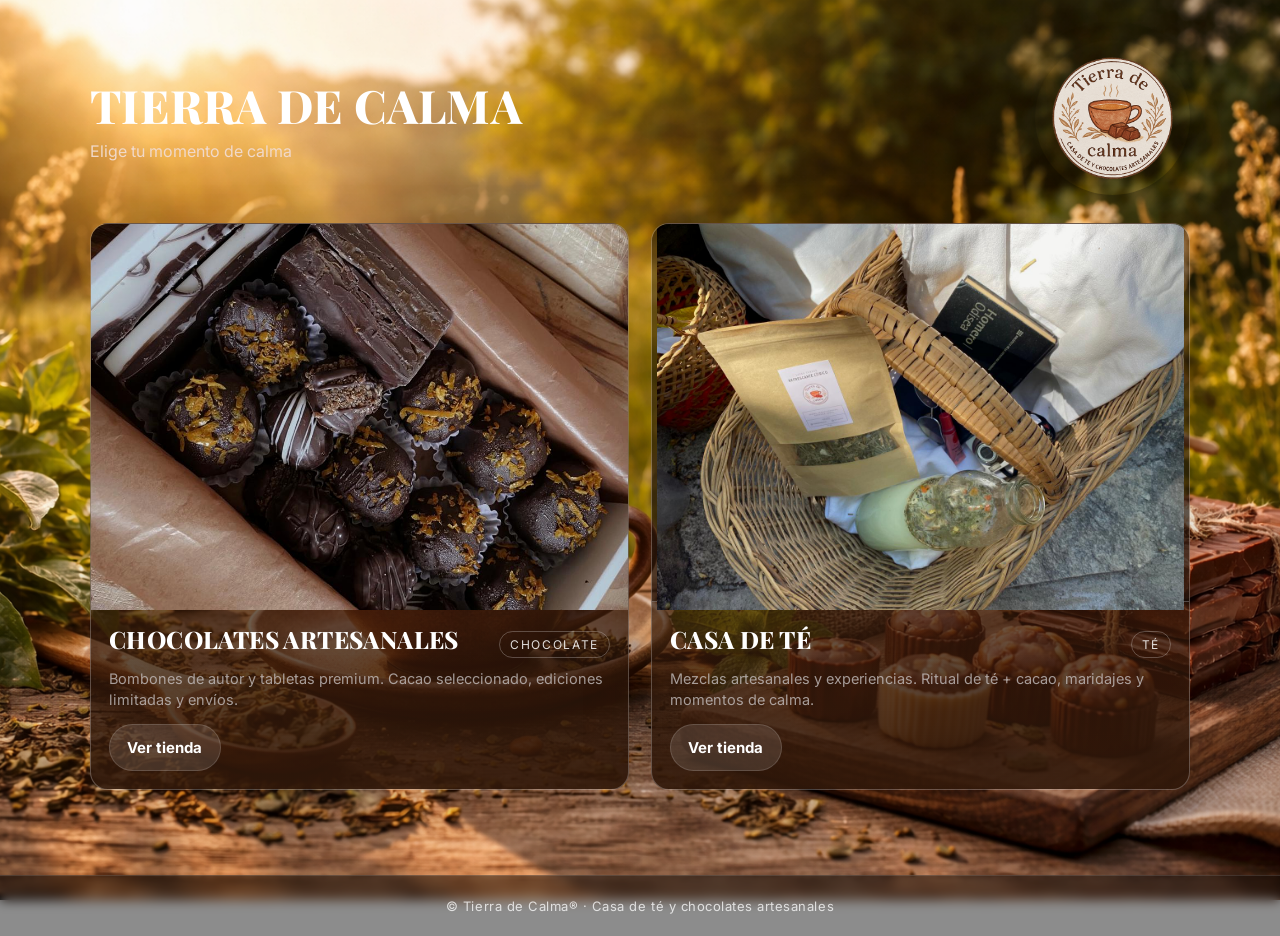
<file: Tierra de calma/index.html>
<!doctype html>
<html lang="es">
<head>
  <meta charset="utf-8" />
  <meta name="viewport" content="width=device-width,initial-scale=1" />
  <title>Tierra de Calma</title>

  <link rel="preconnect" href="https://fonts.googleapis.com">
  <link href="https://fonts.googleapis.com/css2?family=Playfair+Display:wght@700;800&family=Inter:wght@400;600;700&display=swap" rel="stylesheet">
  <link rel="stylesheet" href="style.css" />
</head>
<body>

<header class="header">
  <div class="wrap header-row">
    
    <div class="header-text">
      <h1 class="h1">TIERRA DE CALMA</h1>
      <p class="sub">Elige tu momento de calma</p>
    </div>

    <img
      class="header-logo"
      src="img/Tierra-de-calma.png"
      alt="Tierra de Calma"
    />

  </div>
</header>


<main class="wrap">
  <section class="options" aria-label="Opciones principales">
    <!-- CHOCOLATE -->
    <a class="opt" href="pag/chocolate/" aria-label="Ir a Chocolates Artesanales">
      <div class="frame">
        <img src="img/Choc.jpeg" alt="Caja de bombones y chocolates" loading="eager" />
      </div>
      <div class="info">
        <div class="info__top">
          <h2>CHOCOLATES ARTESANALES</h2>
          <span class="pill">Chocolate</span>
        </div>
        <p>Bombones de autor y tabletas premium. Cacao seleccionado, ediciones limitadas y envíos.</p>
        <span class="btn">Ver tienda</span>
      </div>
    </a>

    <!-- TÉ -->
    <a class="opt" href="pag/te/" aria-label="Ir a Casa de Té">
      <div class="frame">
        <img src="img/Casa de te.jpeg" alt="Paquete de té con un libro al lado" loading="lazy" />
      </div>
      <div class="info">
        <div class="info__top">
          <h2>CASA DE TÉ</h2>
          <span class="pill">Té</span>
        </div>
        <p>Mezclas artesanales y experiencias. Ritual de té + cacao, maridajes y momentos de calma.</p>
        <span class="btn">Ver tienda</span>
      </div>
    </a>
  </section>
</main>
<footer class="footer">
  <div class="wrap footer-content">
    <p>© <span id="year"></span> Tierra de Calma® · Casa de té y chocolates artesanales</p>
  </div>
</footer>

</body>
</html>
</file>
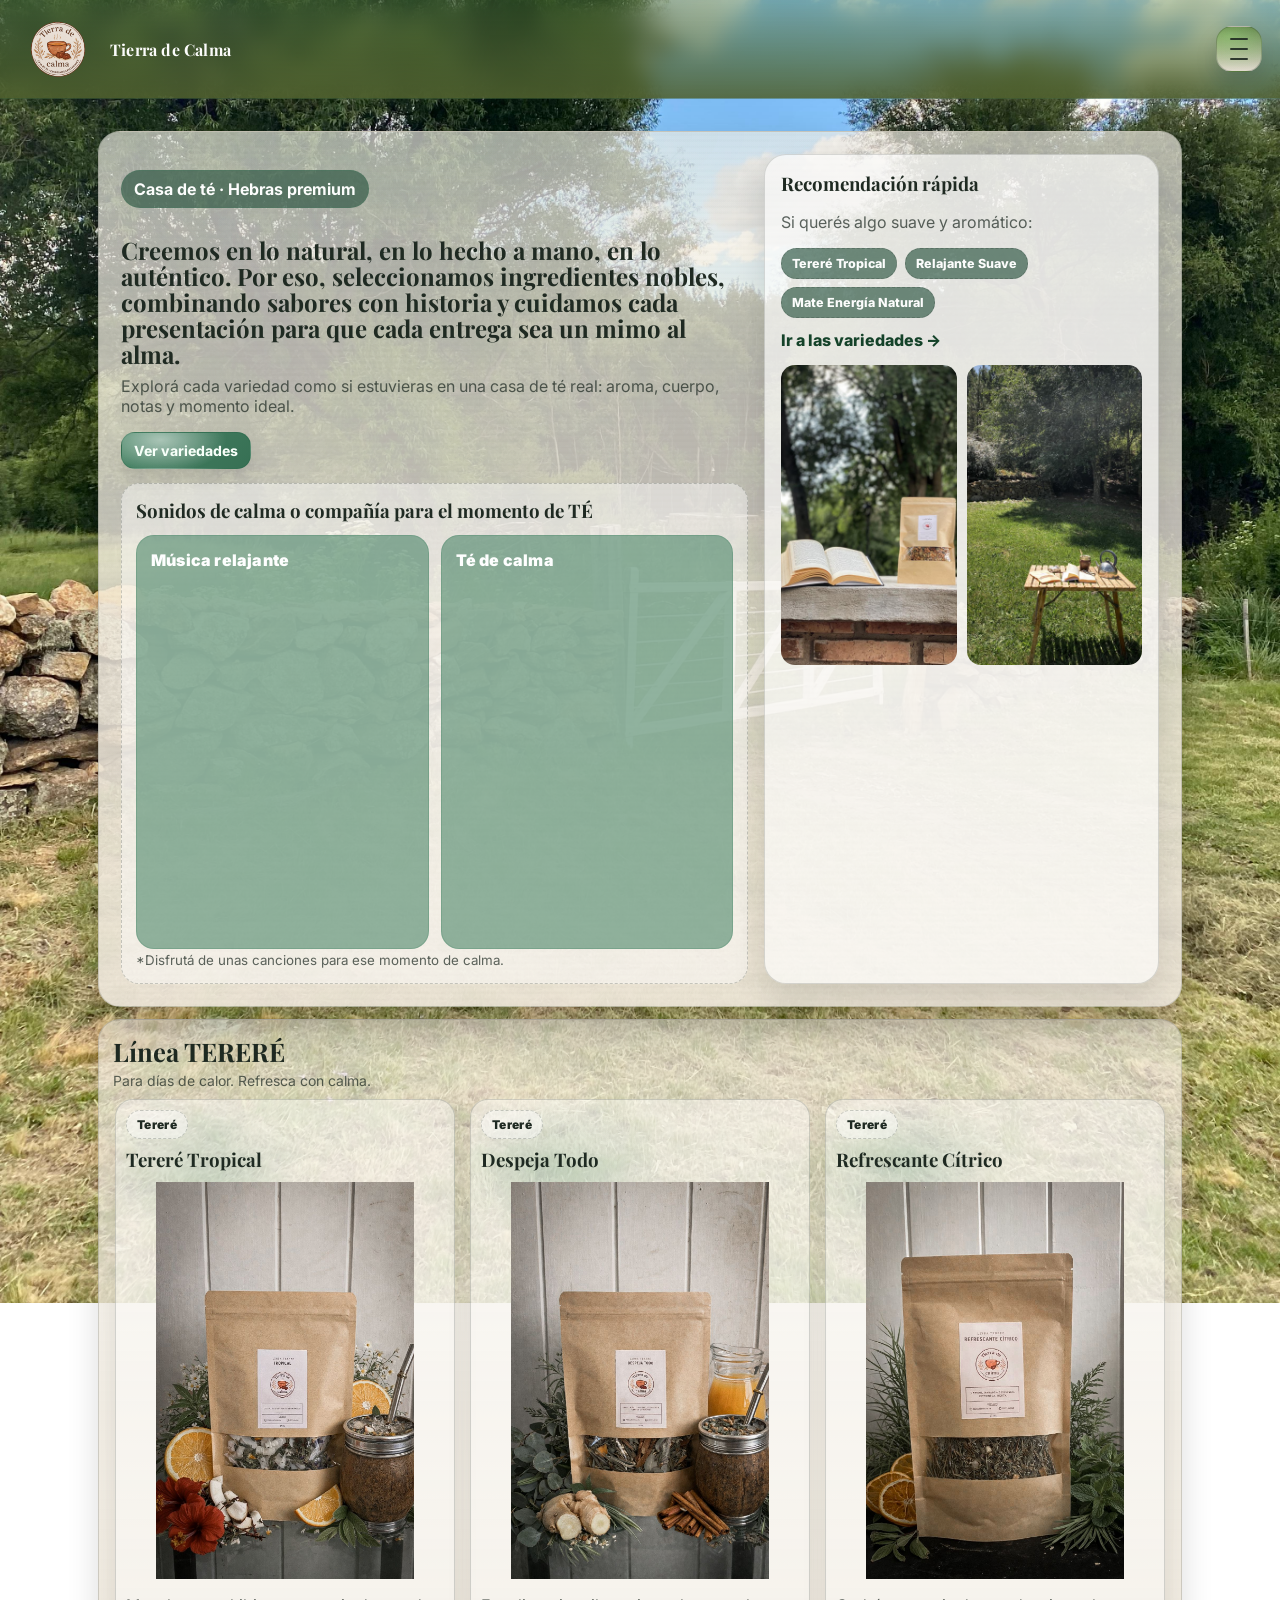
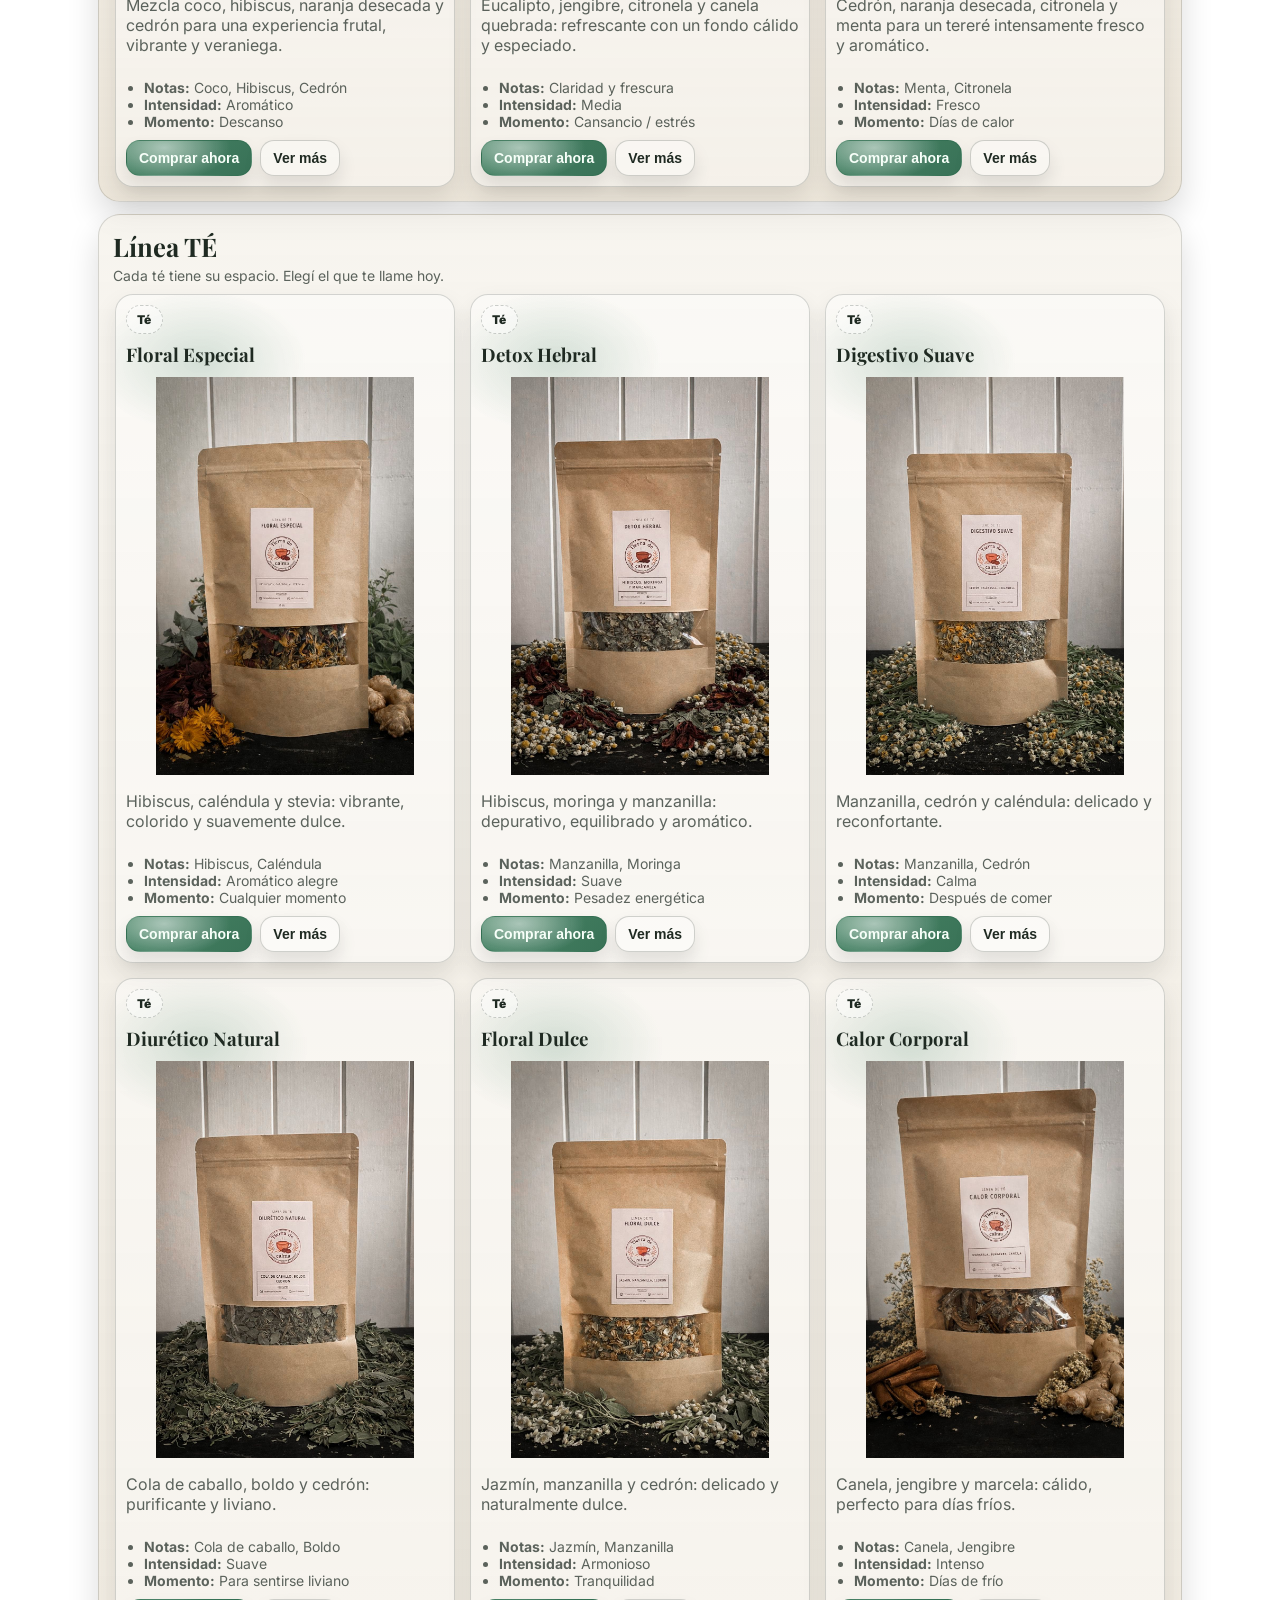
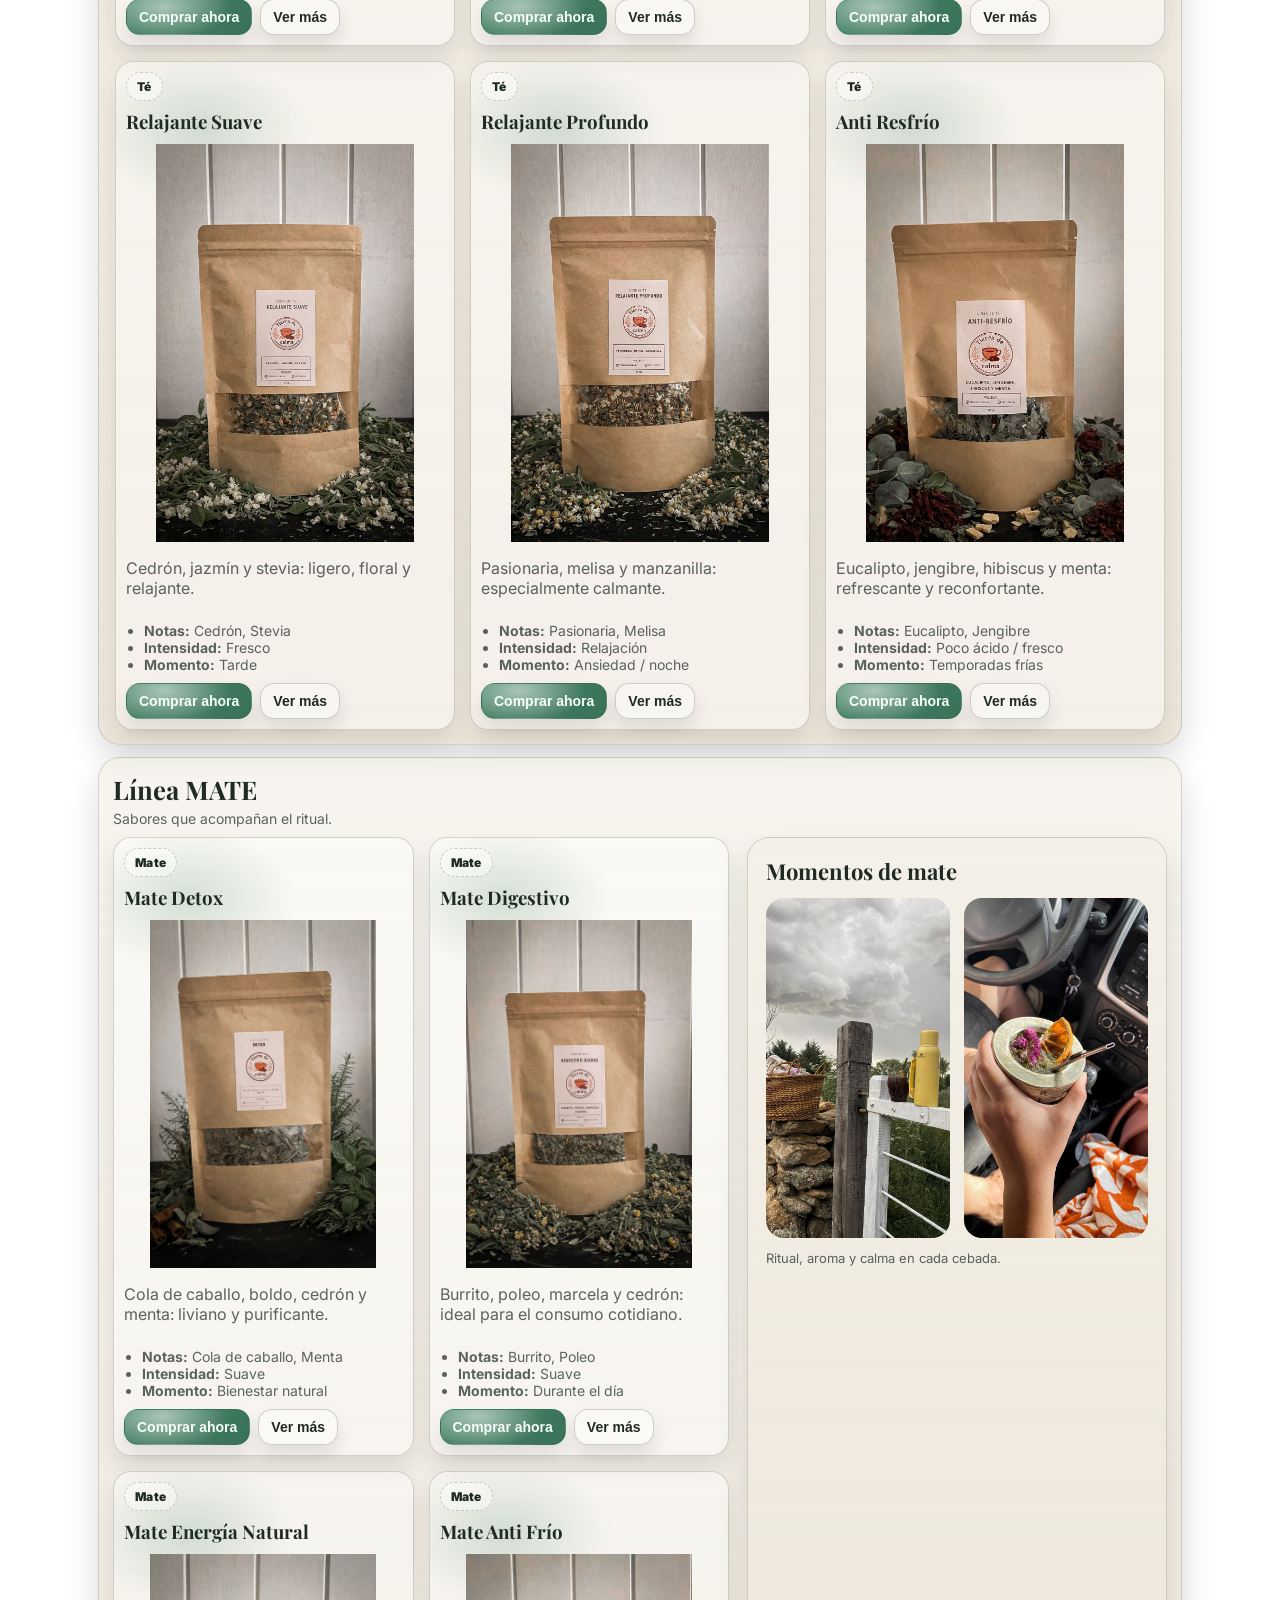
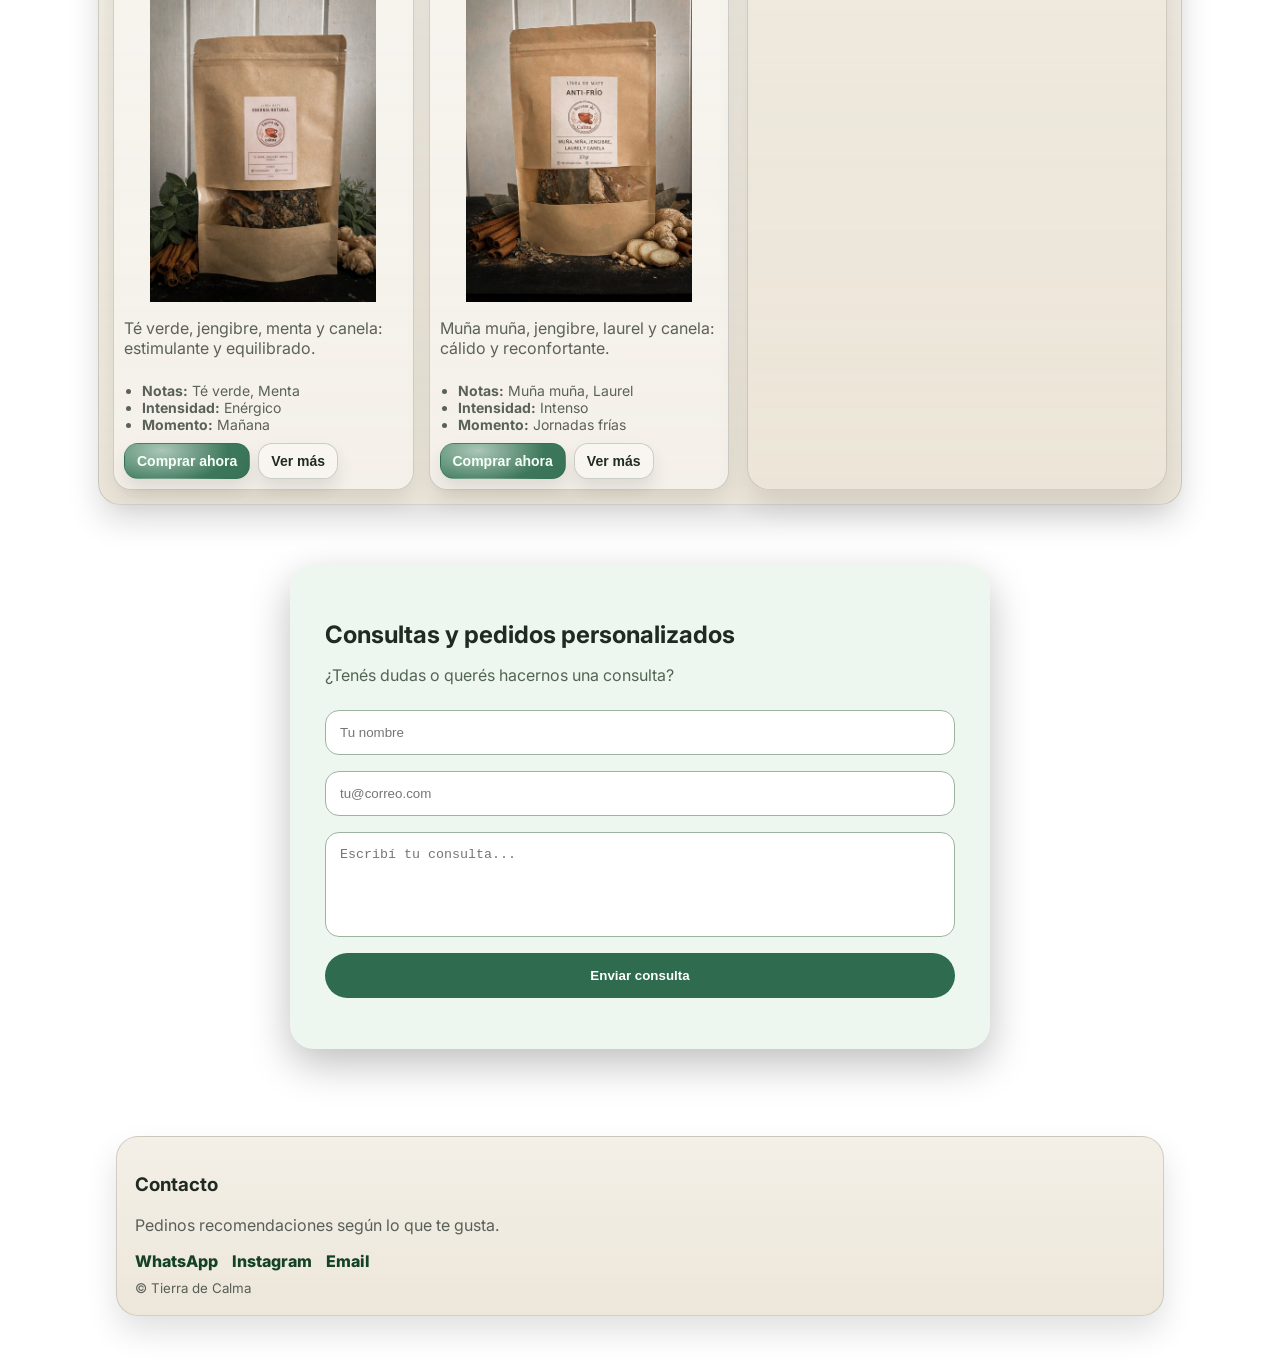
<file: Tierra de calma/pag/te/index.html>
<!doctype html>
<html lang="es">
<head>
  <meta charset="UTF-8" />
  <meta name="viewport" content="width=device-width, initial-scale=1.0"/>
  <title>Casa de Té en Hebras</title>
  <link rel="stylesheet" href="styles.css"/>
  <script src="https://accounts.google.com/gsi/client" async defer></script>
  <script src="https://sdk.mercadopago.com/js/v2"></script>

</head>

<body>
  <!-- Header -->
  <header class="header">
    <a class="brand" href="#inicio" aria-label="Ir al inicio">
      <img class="brand__logo" src="img/Tierra-de-calma.png" alt="Logo Tierra de Calma" />
      <span class="brand__name">Tierra de Calma</span>
    </a>

    
<div class="userWrap" id="userWrap" hidden>
  <button class="userSession" id="userSessionBtn" type="button" aria-expanded="false">
  <img class="userAvatar" id="userAvatar" alt="Foto de perfil" hidden>
  <span class="userName" id="userName"></span>
</button>


  <div class="userMenu" id="userMenu" hidden>
    <a href="#pedidos" class="userMenuItem">Pedidos</a>
    <a href="#contacto" class="userMenuItem">Contacto</a>
    <button class="userMenuItem danger" id="logoutBtn" type="button">Cerrar sesión</button>
  </div>
</div>

    <button class="menuBtn" id="menuBtn" aria-label="Abrir menú" aria-expanded="false">
      <span></span><span></span><span></span>
    </button>

    <nav class="menu" id="menu" aria-label="Menú principal">
      <a href="#inicio">Inicio</a>
      <a href="#contacto">Contacto</a>
      <button class="menu__cta menu__login" id="openLoginFromMenu" type="button">Iniciar sesión</button>
    </nav>
  </header>

  <!-- Hero / Inicio -->
  <main id="inicio">
    <section class="hero">
      <div class="hero__content">
        <p class="badge">Casa de té · Hebras premium</p>
        <h1>
          Creemos en lo natural, en lo hecho a mano, en lo auténtico. Por eso, seleccionamos ingredientes nobles,
          combinando sabores con historia y cuidamos cada presentación para que cada entrega sea un mimo al alma.
        </h1>
        <p class="subtitle">
          Explorá cada variedad como si estuvieras en una casa de té real: aroma, cuerpo, notas y momento ideal.
        </p>

        <div class="hero__actions">
          <a class="btn btn--primary" href="#tes">Ver variedades</a>
        </div>

        <!-- Música Spotify -->
        <div class="music" id="music">
          <div class="music__head">
            <h3>Sonidos de calma o compañía para el momento de TÉ</h3>
          </div>

          <div class="spotifyGrid">
            <div class="spotifyCard">
              <div class="spotifyTitle">Música relajante</div>
              <iframe
                class="spotifyFrame"
                style="border-radius:14px"
                src="https://open.spotify.com/embed/playlist/0l4oGMSRJ2lhAQcSouIfMi"
                width="100%"
                height="352"
                frameborder="0"
                allow="autoplay; clipboard-write; encrypted-media; fullscreen; picture-in-picture"
                loading="lazy">
              </iframe>
            </div>

            <div class="spotifyCard">
              <div class="spotifyTitle">Té de calma</div>
              <iframe
                class="spotifyFrame"
                style="border-radius:14px"
                src="https://open.spotify.com/embed/playlist/4LtA31grodAwOJRPVAceiP"
                width="100%"
                height="352"
                frameborder="0"
                allow="autoplay; clipboard-write; encrypted-media; fullscreen; picture-in-picture"
                loading="lazy">
              </iframe>
            </div>
          </div>

          <small class="muted">
            *Disfrutá de unas canciones para ese momento de calma.
          </small>
        </div>
      </div>

      <div class="hero__panel">
        <div class="card card--glass">
          <h3>Recomendación rápida</h3>
          <p class="muted">Si querés algo suave y aromático:</p>
          <div class="pillRow">
            <span class="pill">Tereré Tropical</span>
            <span class="pill">Relajante Suave</span>
            <span class="pill">Mate Energía Natural</span>
          </div>
          <a class="link" href="#tes">Ir a las variedades →</a>
            <div class="miniGallery">
  <img src="img/Momentos 1.jpeg" alt="Tierra de Calma - ambiente" loading="lazy">
  <img src="img/Momentos 2.jpeg" alt="Tierra de Calma - hebras" loading="lazy">
</div>
        </div>
      

      </div>
    </section>

    <!-- Línea TERERÉ -->
    <section class="section section--terere" id="terere">
      <div class="section__head">
        <h2>Línea TERERÉ</h2>
        <p class="muted">Para días de calor. Refresca con calma.</p>
      </div>

      <div class="grid">
        <article class="teaCard" data-tea="terere-tropical">
          <div class="teaCard__top">
            <span class="tag">Tereré</span>
            <h3>Tereré Tropical</h3>
            <div class="teaCard__media">
              <img src="img/Terere - Tropical.jpeg" alt="Tereré Tropical" loading="lazy">
            </div>
            <p class="muted">
              Mezcla coco, hibiscus, naranja desecada y cedrón para una experiencia frutal, vibrante y veraniega.
            </p>
          </div>
          <ul class="teaSpecs">
            <li><strong>Notas:</strong> Coco, Hibiscus, Cedrón</li>
            <li><strong>Intensidad:</strong> Aromático</li>
            <li><strong>Momento:</strong> Descanso</li>
          </ul>
          <div class="teaCard__actions">
            <button class="btn btn--primary buyNow" type="button">Comprar ahora</button>
            <button class="btn btn--ghost details" type="button">Ver más</button>
          </div>
        </article>

        <article class="teaCard" data-tea="terere-despeja">
          <div class="teaCard__top">
            <span class="tag">Tereré</span>
            <h3>Despeja Todo</h3>
            <div class="teaCard__media">
              <img src="img/Terere - Despeja.jpeg" alt="Despeja Todo" loading="lazy">
            </div>
            <p class="muted">
              Eucalipto, jengibre, citronela y canela quebrada: refrescante con un fondo cálido y especiado.
            </p>
          </div>
          <ul class="teaSpecs">
            <li><strong>Notas:</strong> Claridad y frescura</li>
            <li><strong>Intensidad:</strong> Media</li>
            <li><strong>Momento:</strong> Cansancio / estrés</li>
          </ul>
          <div class="teaCard__actions">
            <button class="btn btn--primary buyNow" type="button">Comprar ahora</button>
            <button class="btn btn--ghost details" type="button">Ver más</button>
          </div>
        </article>

        <article class="teaCard" data-tea="terere-citrico">
          <div class="teaCard__top">
            <span class="tag">Tereré</span>
            <h3>Refrescante Cítrico</h3>
            <div class="teaCard__media">
              <img src="img/Terere - Citrico.jpeg" alt="Refrescante Cítrico" loading="lazy">
            </div>
            <p class="muted">
              Cedrón, naranja desecada, citronela y menta para un tereré intensamente fresco y aromático.
            </p>
          </div>
          <ul class="teaSpecs">
            <li><strong>Notas:</strong> Menta, Citronela</li>
            <li><strong>Intensidad:</strong> Fresco</li>
            <li><strong>Momento:</strong> Días de calor</li>
          </ul>
          <div class="teaCard__actions">
            <button class="btn btn--primary buyNow" type="button">Comprar ahora</button>
            <button class="btn btn--ghost details" type="button">Ver más</button>
          </div>
        </article>
      </div>
    </section>

    <!-- Línea TÉ -->
    <section class="section section--te" id="tes">
      <div class="section__head">
        <h2>Línea TÉ</h2>
        <p class="muted">Cada té tiene su espacio. Elegí el que te llame hoy.</p>
      </div>

      <div class="grid">
        <article class="teaCard" data-tea="te-floral-especial">
          <div class="teaCard__top">
            <span class="tag">Té</span>
            <h3>Floral Especial</h3>
            <div class="teaCard__media">
              <img src="img/Te - Floral esp.jpeg" alt="Floral especial" loading="lazy">
            </div>
            <p class="muted">Hibiscus, caléndula y stevia: vibrante, colorido y suavemente dulce.</p>
          </div>
          <ul class="teaSpecs">
            <li><strong>Notas:</strong> Hibiscus, Caléndula</li>
            <li><strong>Intensidad:</strong> Aromático alegre</li>
            <li><strong>Momento:</strong> Cualquier momento</li>
          </ul>
          <div class="teaCard__actions">
            <button class="btn btn--primary buyNow" type="button">Comprar ahora</button>
            <button class="btn btn--ghost details" type="button">Ver más</button>
          </div>
        </article>

        <article class="teaCard" data-tea="te-detox-hebral">
          <div class="teaCard__top">
            <span class="tag">Té</span>
            <h3>Detox Hebral</h3>
            <div class="teaCard__media">
              <img src="img/Te - Detox .jpeg" alt="Detox Hebral" loading="lazy">
            </div>
            <p class="muted">Hibiscus, moringa y manzanilla: depurativo, equilibrado y aromático.</p>
          </div>
          <ul class="teaSpecs">
            <li><strong>Notas:</strong> Manzanilla, Moringa</li>
            <li><strong>Intensidad:</strong> Suave</li>
            <li><strong>Momento:</strong> Pesadez energética</li>
          </ul>
          <div class="teaCard__actions">
            <button class="btn btn--primary buyNow" type="button">Comprar ahora</button>
            <button class="btn btn--ghost details" type="button">Ver más</button>
          </div>
        </article>

        <article class="teaCard" data-tea="te-digestivo-suave">
          <div class="teaCard__top">
            <span class="tag">Té</span>
            <h3>Digestivo Suave</h3>
            <div class="teaCard__media">
              <img src="img/Te - Digestivo.jpeg" alt="Digestivo suave" loading="lazy">
            </div>
            <p class="muted">Manzanilla, cedrón y caléndula: delicado y reconfortante.</p>
          </div>
          <ul class="teaSpecs">
            <li><strong>Notas:</strong> Manzanilla, Cedrón</li>
            <li><strong>Intensidad:</strong> Calma</li>
            <li><strong>Momento:</strong> Después de comer</li>
          </ul>
          <div class="teaCard__actions">
            <button class="btn btn--primary buyNow" type="button">Comprar ahora</button>
            <button class="btn btn--ghost details" type="button">Ver más</button>
          </div>
        </article>

        <article class="teaCard" data-tea="te-diuretico-natural">
          <div class="teaCard__top">
            <span class="tag">Té</span>
            <h3>Diurético Natural</h3>
            <div class="teaCard__media">
              <img src="img/Te - Diuretico.jpeg" alt="Diurético Natural" loading="lazy">
            </div>
            <p class="muted">Cola de caballo, boldo y cedrón: purificante y liviano.</p>
          </div>
          <ul class="teaSpecs">
            <li><strong>Notas:</strong> Cola de caballo, Boldo</li>
            <li><strong>Intensidad:</strong> Suave</li>
            <li><strong>Momento:</strong> Para sentirse liviano</li>
          </ul>
          <div class="teaCard__actions">
            <button class="btn btn--primary buyNow" type="button">Comprar ahora</button>
            <button class="btn btn--ghost details" type="button">Ver más</button>
          </div>
        </article>

        <article class="teaCard" data-tea="te-floral-dulce">
          <div class="teaCard__top">
            <span class="tag">Té</span>
            <h3>Floral Dulce</h3>
            <div class="teaCard__media">
              <img src="img/Te - Floral.jpeg" alt="Floral Dulce" loading="lazy">
            </div>
            <p class="muted">Jazmín, manzanilla y cedrón: delicado y naturalmente dulce.</p>
          </div>
          <ul class="teaSpecs">
            <li><strong>Notas:</strong> Jazmín, Manzanilla</li>
            <li><strong>Intensidad:</strong> Armonioso</li>
            <li><strong>Momento:</strong> Tranquilidad</li>
          </ul>
          <div class="teaCard__actions">
            <button class="btn btn--primary buyNow" type="button">Comprar ahora</button>
            <button class="btn btn--ghost details" type="button">Ver más</button>
          </div>
        </article>

        <article class="teaCard" data-tea="te-calor-corporal">
          <div class="teaCard__top">
            <span class="tag">Té</span>
            <h3>Calor Corporal</h3>
            <div class="teaCard__media">
              <img src="img/Te - Calor.jpeg" alt="Calor corporal" loading="lazy">
            </div>
            <p class="muted">Canela, jengibre y marcela: cálido, perfecto para días fríos.</p>
          </div>
          <ul class="teaSpecs">
            <li><strong>Notas:</strong> Canela, Jengibre</li>
            <li><strong>Intensidad:</strong> Intenso</li>
            <li><strong>Momento:</strong> Días de frío</li>
          </ul>
          <div class="teaCard__actions">
            <button class="btn btn--primary buyNow" type="button">Comprar ahora</button>
            <button class="btn btn--ghost details" type="button">Ver más</button>
          </div>
        </article>

        <article class="teaCard" data-tea="te-relajante-suave">
          <div class="teaCard__top">
            <span class="tag">Té</span>
            <h3>Relajante Suave</h3>
            <div class="teaCard__media">
              <img src="img/Te - Relajante.jpeg" alt="Relajante suave" loading="lazy">
            </div>
            <p class="muted">Cedrón, jazmín y stevia: ligero, floral y relajante.</p>
          </div>
          <ul class="teaSpecs">
            <li><strong>Notas:</strong> Cedrón, Stevia</li>
            <li><strong>Intensidad:</strong> Fresco</li>
            <li><strong>Momento:</strong> Tarde</li>
          </ul>
          <div class="teaCard__actions">
            <button class="btn btn--primary buyNow" type="button">Comprar ahora</button>
            <button class="btn btn--ghost details" type="button">Ver más</button>
          </div>
        </article>

        <article class="teaCard" data-tea="te-relajante-profundo">
          <div class="teaCard__top">
            <span class="tag">Té</span>
            <h3>Relajante Profundo</h3>
            <div class="teaCard__media">
              <img src="img/Te - Relajante pr.jpeg" alt="Relajante profundo" loading="lazy">
            </div>
            <p class="muted">Pasionaria, melisa y manzanilla: especialmente calmante.</p>
          </div>
          <ul class="teaSpecs">
            <li><strong>Notas:</strong> Pasionaria, Melisa</li>
            <li><strong>Intensidad:</strong> Relajación</li>
            <li><strong>Momento:</strong> Ansiedad / noche</li>
          </ul>
          <div class="teaCard__actions">
            <button class="btn btn--primary buyNow" type="button">Comprar ahora</button>
            <button class="btn btn--ghost details" type="button">Ver más</button>
          </div>
        </article>

        <article class="teaCard" data-tea="te-anti-resfrio">
          <div class="teaCard__top">
            <span class="tag">Té</span>
            <h3>Anti Resfrío</h3>
            <div class="teaCard__media">
              <img src="img/Te - Resfrio.jpeg" alt="Anti resfrío" loading="lazy">
            </div>
            <p class="muted">Eucalipto, jengibre, hibiscus y menta: refrescante y reconfortante.</p>
          </div>
          <ul class="teaSpecs">
            <li><strong>Notas:</strong> Eucalipto, Jengibre</li>
            <li><strong>Intensidad:</strong> Poco ácido / fresco</li>
            <li><strong>Momento:</strong> Temporadas frías</li>
          </ul>
          <div class="teaCard__actions">
            <button class="btn btn--primary buyNow" type="button">Comprar ahora</button>
            <button class="btn btn--ghost details" type="button">Ver más</button>
          </div>
        </article>
      </div>
    </section>

    <!-- Línea MATE -->
    <section class="section section--mate" id="mate">
  <div class="section__head">
    <h2>Línea MATE</h2>
    <p class="muted">Sabores que acompañan el ritual.</p>
  </div>

  <div class="mateLayout">
    <!-- IZQUIERDA: productos -->
    <div class="mateProductsGrid">

      <article class="teaCard" data-tea="mate-detox">
        <div class="teaCard__top">
          <span class="tag">Mate</span>
          <h3>Mate Detox</h3>

          <div class="teaCard__media">
            <img src="img/Mate - Detox.jpeg" alt="Mate Detox" loading="lazy">
          </div>

          <p class="muted">Cola de caballo, boldo, cedrón y menta: liviano y purificante.</p>
        </div>

        <ul class="teaSpecs">
          <li><strong>Notas:</strong> Cola de caballo, Menta</li>
          <li><strong>Intensidad:</strong> Suave</li>
          <li><strong>Momento:</strong> Bienestar natural</li>
        </ul>

        <div class="teaCard__actions">
          <button class="btn btn--primary buyNow" type="button">Comprar ahora</button>
          <button class="btn btn--ghost details" type="button">Ver más</button>
        </div>
      </article>

      <article class="teaCard" data-tea="mate-digestivo">
        <div class="teaCard__top">
          <span class="tag">Mate</span>
          <h3>Mate Digestivo</h3>

          <div class="teaCard__media">
            <img src="img/Mate - Digestivo.jpeg" alt="Mate Digestivo" loading="lazy">
          </div>

          <p class="muted">Burrito, poleo, marcela y cedrón: ideal para el consumo cotidiano.</p>
        </div>

        <ul class="teaSpecs">
          <li><strong>Notas:</strong> Burrito, Poleo</li>
          <li><strong>Intensidad:</strong> Suave</li>
          <li><strong>Momento:</strong> Durante el día</li>
        </ul>

        <div class="teaCard__actions">
          <button class="btn btn--primary buyNow" type="button">Comprar ahora</button>
          <button class="btn btn--ghost details" type="button">Ver más</button>
        </div>
      </article>

      <article class="teaCard" data-tea="mate-energia">
        <div class="teaCard__top">
          <span class="tag">Mate</span>
          <h3>Mate Energía Natural</h3>

          <div class="teaCard__media">
            <img src="img/Mate - Energia.jpeg" alt="Mate Energía Natural" loading="lazy">
          </div>

          <p class="muted">Té verde, jengibre, menta y canela: estimulante y equilibrado.</p>
        </div>

        <ul class="teaSpecs">
          <li><strong>Notas:</strong> Té verde, Menta</li>
          <li><strong>Intensidad:</strong> Enérgico</li>
          <li><strong>Momento:</strong> Mañana</li>
        </ul>

        <div class="teaCard__actions">
          <button class="btn btn--primary buyNow" type="button">Comprar ahora</button>
          <button class="btn btn--ghost details" type="button">Ver más</button>
        </div>
      </article>

      <article class="teaCard" data-tea="mate-anti-frio">
        <div class="teaCard__top">
          <span class="tag">Mate</span>
          <h3>Mate Anti Frío</h3>

          <div class="teaCard__media">
            <img src="img/Mate - frio.jpeg" alt="Mate Anti Frío" loading="lazy">
          </div>

          <p class="muted">Muña muña, jengibre, laurel y canela: cálido y reconfortante.</p>
        </div>

        <ul class="teaSpecs">
          <li><strong>Notas:</strong> Muña muña, Laurel</li>
          <li><strong>Intensidad:</strong> Intenso</li>
          <li><strong>Momento:</strong> Jornadas frías</li>
        </ul>

        <div class="teaCard__actions">
          <button class="btn btn--primary buyNow" type="button">Comprar ahora</button>
          <button class="btn btn--ghost details" type="button">Ver más</button>
        </div>
      </article>

    </div>

    <!-- DERECHA: galería (ocupa el hueco grande sí o sí) -->
    <aside class="mateGalleryWide" aria-label="Momentos de mate">
      <h3 class="mateGalleryTitle">Momentos de mate</h3>

      <div class="mateGalleryPhotos">
        <img src="img/Momentos mate 1.jpeg" alt="Momento de mate 1" loading="lazy">
        <img src="img/Momentos mate 2.jpeg" alt="Momento de mate 2" loading="lazy">
      </div>

      <p class="muted small" style="margin:12px 0 0;">Ritual, aroma y calma en cada cebada.</p>
    </aside>
  </div>
</section>

<section id="contactConsultas">

  <div style="
    max-width:700px;
    margin:60px auto;
    background:#eef7ef;
    padding:35px;
    border-radius:24px;
    box-shadow:0 15px 40px rgba(0,0,0,.25);
    color:#1f2b20;
  ">

    <h2 style="margin-bottom:10px;color:#1f2b20;">
      Consultas y pedidos personalizados
    </h2>

    <p style="margin-bottom:25px;color:#526454;">
      ¿Tenés dudas o querés hacernos una consulta?
    </p>

    <div style="display:flex;flex-direction:column;gap:16px;">

      <input
        id="contactName"
        type="text"
        placeholder="Tu nombre"
        style="
          padding:14px;
          border-radius:14px;
          border:1px solid #9db39f;
          background:white;
          color:#1f2b20;
        "
      >

      <input
        id="contactMail"
        type="email"
        placeholder="tu@correo.com"
        style="
          padding:14px;
          border-radius:14px;
          border:1px solid #9db39f;
          background:white;
          color:#1f2b20;
        "
      >

      <textarea
        id="contactMessage"
        rows="5"
        placeholder="Escribí tu consulta..."
        style="
          padding:14px;
          border-radius:14px;
          border:1px solid #9db39f;
          background:white;
          color:#1f2b20;
          resize:none;
        "
      ></textarea>

      <button
        id="sendContactBtn"
        type="button"
        style="
          padding:15px;
          border:none;
          border-radius:999px;
          background:#2f6b4f;
          color:white;
          font-weight:600;
          cursor:pointer;
        "
      >
        Enviar consulta
      </button>

      <p id="contactStatus" style="margin:0;color:#526454;font-size:14px;"></p>

    </div>
  </div>
</section>
 

    <!-- Contacto -->
    <footer class="footer" id="contacto">
      <div class="footer__content">
        <h3>Contacto</h3>
        <p class="muted">Pedinos recomendaciones según lo que te gusta.</p>
        <div class="footer__links">
          <a class="link" href="https://wa.me/2657346519" target="_blank" rel="noreferrer">WhatsApp</a>
          <a class="link" href="https://www.instagram.com/tierradecalma.vm" target="_blank" rel="noreferrer">Instagram</a>
          <a class="link" href="https://mail.google.com/mail/?view=cm&fs=1&to=tierradecalma99@gmail.com&su=Consulta%20Tierra%20de%20Calma">Email</a>
        </div>
        <small class="muted">© <span id="year"></span> Tierra de Calma</small>
      </div>
    </footer>
  </main>

  <!-- Modal “Ver más” -->
  <div class="modal" id="modal" aria-hidden="true">
    <div class="modal__backdrop" data-close="true"></div>
    <div class="modal__card" role="dialog" aria-modal="true" aria-labelledby="modalTitle">
      <div class="modal__head">
        <h3 id="modalTitle">Detalles</h3>
        <button class="iconBtn" id="closeModal" aria-label="Cerrar">✕</button>
      </div>
      <div class="modal__body" id="modalBody"></div>
      <div class="modal__foot">
        <button class="btn btn--primary" id="modalBuy" type="button">Comprar ahora</button>
        <button class="btn btn--ghost" data-close="true" type="button">Cerrar</button>
      </div>
    </div>
  </div>

  <!-- Modal Login -->
  <div class="modal" id="loginModal" aria-hidden="true">
    <div class="modal__backdrop" data-login-close="true"></div>

    <div class="modal__card" role="dialog" aria-modal="true" aria-labelledby="loginTitle">
      <div class="modal__head">
        <h3 id="loginTitle">Iniciar sesión</h3>
        <button class="iconBtn" id="closeLogin" aria-label="Cerrar" type="button">✕</button>
      </div>

      <div class="modal__body">
        <p class="muted">Para comprar por seguridad, iniciá sesión.</p>

        <form class="form" id="loginForm">

  <label>
    Email
    <input id="loginEmail" type="email" required placeholder="tuemail@gmail.com"/>
  </label>

  <label>
    Contraseña
    <input id="loginPass" type="password" required placeholder="••••••••"/>
  </label>

  <button class="btn btn--primary" type="submit">
    Iniciar sesión
  </button>

  <!-- BOTÓN REGISTRARSE -->
  <button class="btn btn--ghost" id="registerBtn" type="button">
    Registrarse
  </button>

  <div class="divider">
    <span>o</span>
  </div>

  <!-- GOOGLE -->
  <div id="g_id_onload"
  data-client_id="729104131389-47fvko17gj0cu4keh08q78mjn7v10mba.apps.googleusercontent.com"
  data-callback="handleCredentialResponse"
  data-auto_prompt="false">
</div>

<div id="googleBtn" class="g_id_signin"
  data-type="standard"
  data-shape="pill"
  data-theme="outline"
  data-text="continue_with"
  data-size="large"
  data-locale="es">
</div>


  <p class="muted small" style="margin:0;">
    *Demo: la sesión se guarda en este navegador.
  </p>
</form>

      </div>
    </div>
  </div>

  <!-- Modal Compra -->
<div class="modal" id="buyModal" aria-hidden="true">
  <div class="modal__backdrop" data-buy-close="true"></div>

  <div class="modal__card" role="dialog" aria-modal="true" aria-labelledby="buyTitle">
    <div class="modal__head">
      <h3 id="buyTitle">Finalizar compra</h3>
      <button class="iconBtn" id="closeBuy" aria-label="Cerrar" type="button">✕</button>
    </div>

    <div class="modal__body">
  <div id="buyBody"></div>
      <div class="checkoutFields">

  <div class="field">
    <label>Nombre y apellido</label>
    <input class="input" id="chkName" placeholder="Nombre y Apellido"/>
  </div>

  <div class="field">
    <label>Documento</label>
    <input class="input" id="chkDni" placeholder="DNI / CUIT"/>
  </div>

  <div class="field">
    <label>Dirección</label>
    <input class="input" id="chkAddr" placeholder="Calle 123, Villa Mercedes"/>
  </div>

  <div class="field">
    <label>Correo</label>
    <input class="input" id="chkMail" placeholder="tu@correo.com"/>
  </div>

  <div class="field">
    <label>Teléfono</label>
    <input class="input" id="chkPhone" placeholder="11 1234 5678"/>
  </div>

  <div class="field">
    <label>Detalle opcional del pedido</label>
    <textarea 
      class="input"
      id="chkNote"
      rows="3"
      placeholder="Ej: aclaraciones, horario de entrega, preferencias..."
    ></textarea>
  </div>

</div>

  <!-- Contenedor Mercado Pago -->
  <div id="mp_wallet_container" style="margin-top:14px;"></div>
</div>


    <div class="modal__foot">
      <button class="btn btn--primary" id="payBtn" type="button">Pagar</button>
      <button class="btn btn--ghost" data-buy-close="true" type="button">Cerrar</button>
    </div>
  </div>
</div>


  <script src="app.js"></script>
</body>
</html>
</file>
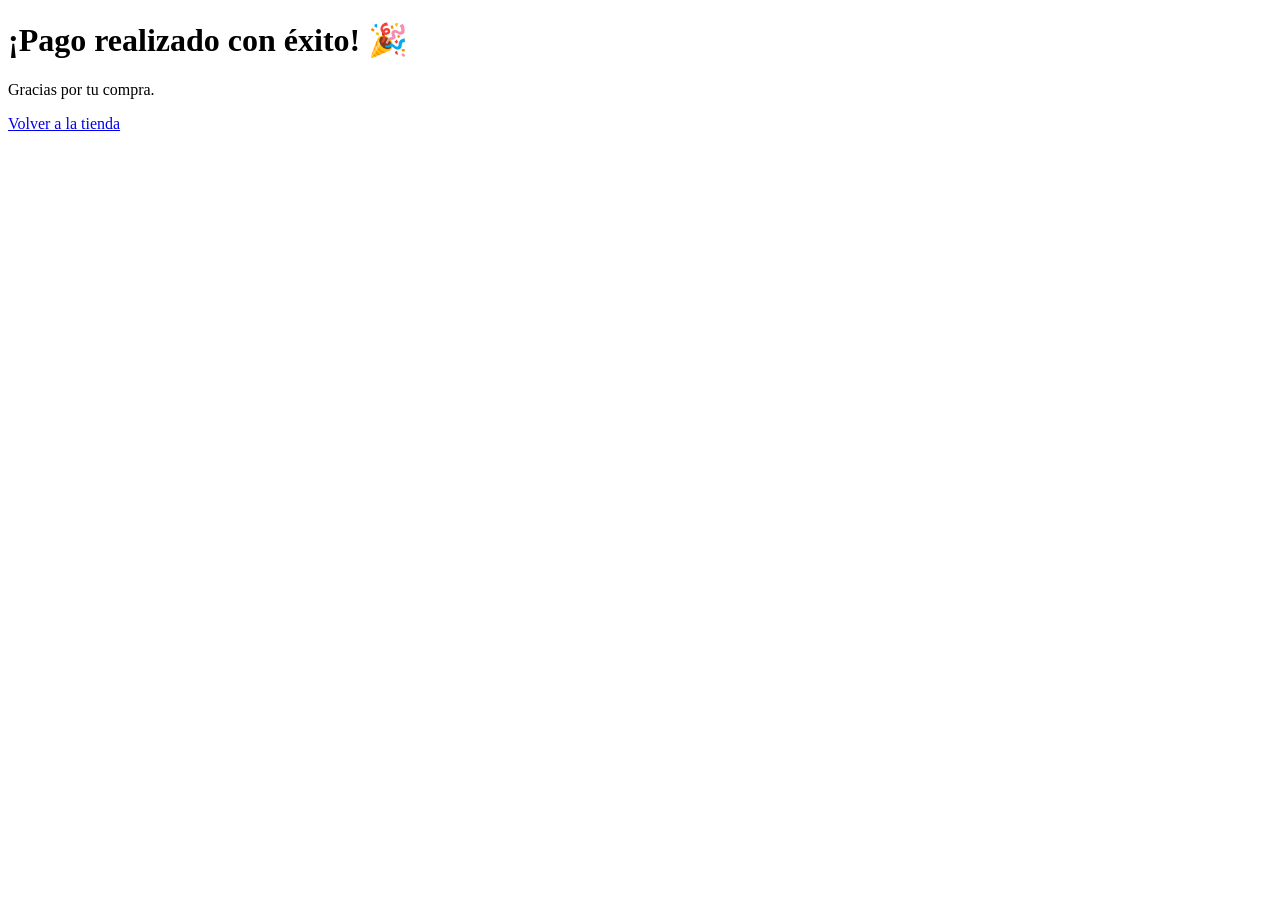
<file: Tierra de calma/pago-exitoso.html>
<!doctype html>
<html lang="es">
<head>
  <meta charset="utf-8">
  <title>Pago exitoso</title>
</head>
<body>
  <h1>¡Pago realizado con éxito! 🎉</h1>
  <p>Gracias por tu compra.</p>

  <a href="/">Volver a la tienda</a>
</body>
</html>
</file>
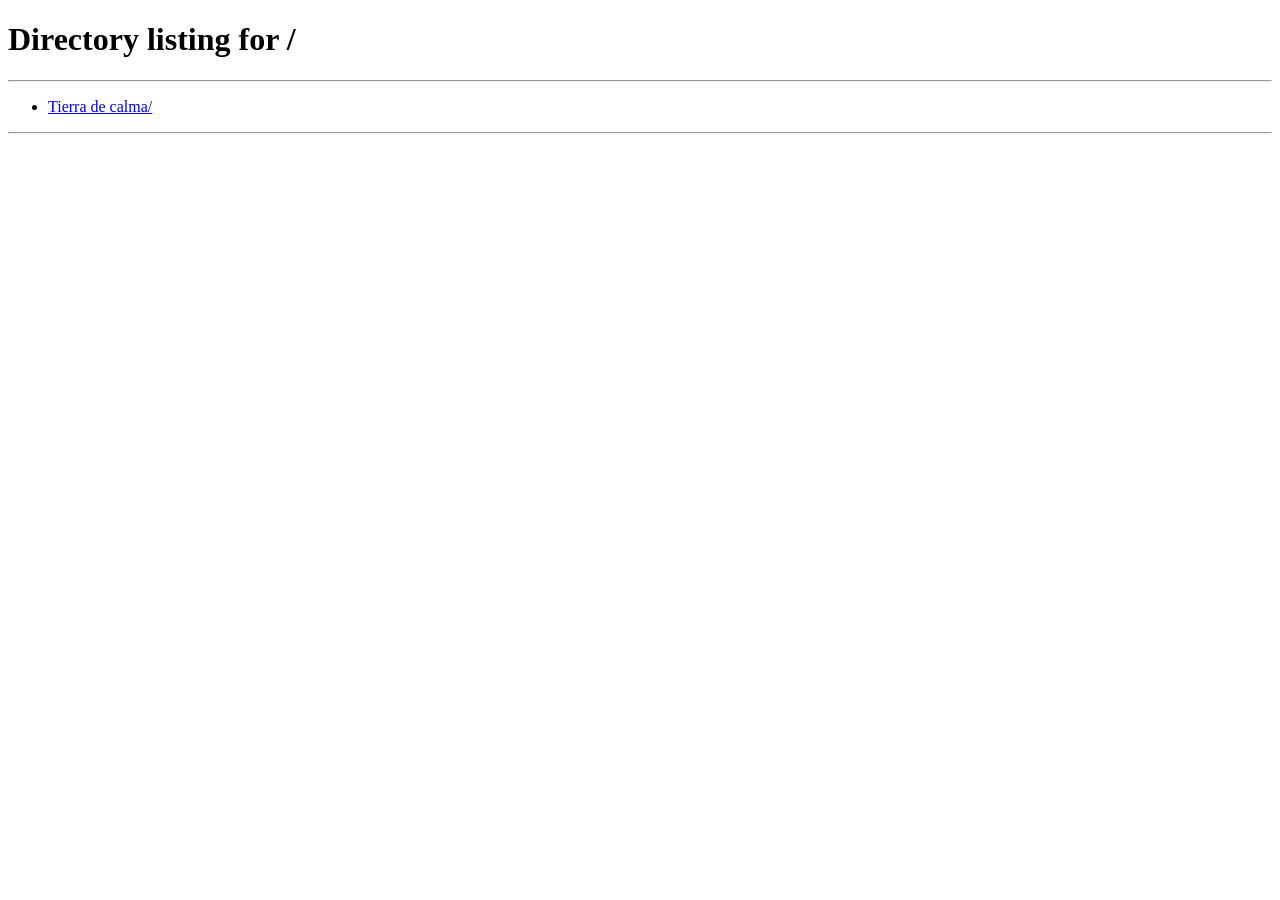
<file: Tierra de calma/volver.html>
<!doctype html>
<html lang="es">
<head>
  <meta charset="utf-8" />
  <meta name="viewport" content="width=device-width,initial-scale=1" />
  <title>Volviendo…</title>
  <style>
    body{margin:0;min-height:100vh;display:grid;place-items:center;background:#0b140f;color:#f3efe6;font-family:system-ui}
    .card{background:#101c15;border:1px solid rgba(255,255,255,.12);border-radius:18px;padding:18px 16px;max-width:420px;text-align:center}
    a{display:inline-block;margin-top:12px;padding:10px 18px;background:#2f6b4f;color:#fff;text-decoration:none;border-radius:999px;font-weight:600}
    .muted{opacity:.8;font-size:13px;margin-top:10px}
  </style>
</head>
<body>
  <div class="card">
    <h2>Volviendo a la tienda…</h2>
    <div class="muted">Si no te redirige automáticamente, elegí:</div>
    <a href="/" id="fallbackLink">Ir al menú</a>
  </div>

  <script>
    // apaga loader si quedó pegado
    try { if (typeof hideLoader === "function") hideLoader(); } catch(e){}

    // Probamos posibles rutas donde podría estar la tienda
    const candidates = [
  "/",
  "/indice.html"
];

    async function exists(url){
      try{
        const r = await fetch(url, { method:"HEAD", cache:"no-store" });
        return r.ok;
      }catch(e){
        return false;
      }
    }

    (async ()=>{
      for(const url of candidates){
        const ok = await exists(url);
        if(ok){
          // replace para no quedar pegado en "volver.html?..."
          try{
            if (window.top && window.top !== window.self) window.top.location.href = url;
            else window.location.replace(url);
          }catch(e){
            window.location.href = url;
          }
          return;
        }
      }
      // fallback total
      document.getElementById("fallbackLink").href = "/";
    })();
  </script>
</body>
</html>
</file>
<file: Tierra de calma/style.css>
:root{
  --bg: #331f12;
  --card: #0707072c;
  --card2:#30180aec;
  --text:#ffffff;
  --muted:rgba(199, 194, 194, 0.78);
  --line: rgba(233, 229, 229, 0.274);
  --shadow: rgba(12, 11, 11, 0.55);

  --r: 18px;
  --t: 180ms;

  --fontTitle:"Playfair Display", serif;
  --fontUI:"Inter", system-ui, -apple-system, Segoe UI, Roboto, Arial, sans-serif;
}

*{ box-sizing:border-box; }
body{
  margin: 0;
  background-image: url("img/fondo.png");
  background-size: cover;
  background-position: center;
  background-repeat: no-repeat;
  background-attachment: fixed; /* efecto elegante al scrollear */

  color: var(--text);
  font-family: var(--fontUI);
}


.wrap{ width:min(1100px, 92vw); margin:0 auto; }

.header{ padding: clamp(18px, 4vw, 40px) 0 10px; }
.h1{
  margin:0;
  font-family:var(--fontTitle);
  font-weight:800;
  letter-spacing:.4px;
  font-size: clamp(28px, 4.2vw, 46px);
}
.sub{ margin:5px 0 0; color:#f1d9c9 }

.options{
  display:grid;
  grid-template-columns: repeat(2, minmax(0, 1fr));
  gap: clamp(14px, 2.4vw, 22px);
  padding: 18px 0 30px;
}

.opt{
  display:flex;
  flex-direction:column;
  text-decoration:none;
  color:inherit;
  border-radius: var(--r);
  overflow:hidden;
  background: linear-gradient(180deg, var(--card), var(--card2));
  border: 1px solid var(--line);
  box-shadow: 0 30px 70px rgba(0, 0, 0, 0.185);
  outline:none;
  transform: translateZ(0);
  transition: transform var(--t) ease, border-color var(--t) ease;
}

/* marco de imagen (editorial) */
.frame{
  height: clamp(260px, 42vh, 430px);
  display:flex;
  align-items:center;
  justify-content:center;
  background: #0a0a0a50; /* fondo sólido, cero bandas “raras” */
  border-bottom: 1px solid var(--line);
}

/* Imagen completa, sin recortar */
.frame img{
  width: 155%;
  height: 105%;
  object-fit: contain;     /* ✅ no recorta */
  object-position: center; /* centrada */
  transform: scale(1);
  transition: transform var(--t) ease, filter var(--t) ease;
  filter: brightness(.95) contrast(1.02);
}

.info{
  padding: 25px 18px 18px;
  display:flex;
  flex-direction:column;
  gap: 10px;
}

.info__top{
  display:flex;
  align-items:baseline;
  justify-content:space-between;
  gap: 10px;
}

.info h2{
  margin:0;
  font-family:var(--fontTitle);
  letter-spacing:.4px;
  font-weight:800;
  font-size: clamp(18px, 2.2vw, 24px);
  line-height:1.05;
}

.pill{
  font-size:12px;
  letter-spacing:.14em;
  text-transform:uppercase;
  padding: 5px 10px;
  border-radius:999px;
  border:1px solid var(--line);
  color: rgba(255,255,255,.85);
}

.info p{
  margin:0;
  color:var(--muted);
  line-height:1.45;
  font-size:14.5px;
}

.btn{
  align-self:flex-start;
  margin-top: 4px;
  padding: .85em 1.15em;
  border-radius: 999px;
  font-weight:700;
  font-size:15px;
  background: rgba(255, 253, 253, 0.12);
  border: 1px solid rgba(255,255,255,.14);
  transition: background var(--t) ease, transform var(--t) ease;
}

/* Hover pro, sin efectos raros */
.opt:hover{
  transform: translateY(-2px);
  border-color: rgba(255,255,255,.18);
}
.opt:hover .frame img{
  filter: brightness(1.05) contrast(1.05);
  transform: scale(1.01);
}
.opt:hover .btn{
  background: rgba(255,255,255,.20);
  transform: translateY(-1px);
}

.opt:focus-visible{
  outline: 2px solid rgba(255,255,255,.6);
  outline-offset: 3px;
}

@media (max-width: 900px){
  .options{ grid-template-columns: 1fr; }
  .frame{ height: 46vh; }
}
@media (prefers-reduced-motion: reduce){
  *{ transition:none !important; }
}

/* =========================
   HEADER CON LOGO A LA DERECHA
   ========================= */

.header-row{
  display: flex;
  align-items: center;        /* misma altura que el título */
  justify-content: space-between;
  gap: 24px;
}

.header-text{
  max-width: 70%;
}

/* Logo del header */
.header-logo{
  width: 155px;                /* tamaño del logo */
  height: auto;
  flex-shrink: 0;

  background: none;
  padding: 20;
  border-radius: 100%;

  box-shadow: 0 12px 28px rgba(0,0,0,.35);
}

/* Responsive */
@media (max-width: 900px){
  .header-row{
    align-items: flex-start;
  }

  .header-logo{
    width: 72px;
    padding: 8px;
  }
}

/* =========================
   FOOTER
   ========================= */

.footer{
  margin-top: 55px;
  padding: 22px 0;
  background: rgba(0, 0, 0, 0.45);
  backdrop-filter: blur(6px);
  border-top: 1px solid rgba(255,255,255,.12);
}

.footer-content{
  text-align: center;
}

.footer p{
  margin: 0;
  font-size: 13px;
  letter-spacing: 0.04em;
  color: rgba(255,255,255,.75);
}
</file>
<file: Tierra de calma/pag/te/styles.css>
@import url('https://fonts.googleapis.com/css2?family=Playfair+Display:wght@500;600;700&family=Inter:wght@400;500;600;700&display=swap');

:root{
  --bg: #0b140f;
  --bg2:#101c15;

  --paper: #f3efe6;
  --paper2: #ece5d8;
  --ink: #1f2a22;
  --mutedInk: rgba(31,42,34,.72);

  --leaf: #2f6b4f;
  --moss: #39855f;
  --sage: #bcd9c6;
  --accent: #fffffffb;

  --stroke: rgba(31,42,34,.18);
  --shadow: 0 18px 40px rgba(0,0,0,.28);

  --radius: 18px;
  --radius2: 22px;
}

/* Reset */
*{box-sizing:border-box}
html,body{margin:0;padding:0}

body{
  font-family: Inter, system-ui, -apple-system, Segoe UI, Roboto, Ubuntu, Arial, sans-serif;
  color: var(--ink);

  background: url(img/WhatsApp\ Image\ 2025-12-23\ at\ 21.27.16.jpeg);
  background-position: center;
  background-repeat: no-repeat;
  background-size: cover;
  background-attachment: fixed;
}

a{color:inherit;text-decoration:none}
img{max-width:100%;display:block}

/* Contenedor general */
main{
  max-width: 1120px;
  margin: 0 auto;
  padding: 18px;
}

/* Header */
.header{
  position: sticky;
  top: 0;
  z-index: 50;

  display:flex;
  align-items:center;
  justify-content:space-between;

  padding: 14px 18px;

  background: linear-gradient(180deg, rgba(92, 136, 71, 0.404), rgba(80, 97, 47, 0.88));
  border-bottom: 1px solid rgba(31,42,34,.18);
  backdrop-filter: blur(10px);
}

/* Marca */
.brand{
  display:flex;
  align-items:center;
  gap:12px;
  min-width:0;
}
.brand__logo{
  width:80px;
  height:70px;
  object-fit:contain;
  filter: saturate(1.05);
}
.brand__name{
  font-family: "Playfair Display", serif;
  font-weight: 700;
  letter-spacing: .2px;
  color: var(--accent);
  white-space: nowrap;
}

/* Botón menú */
.menuBtn{
  width:46px;height:46px;border-radius: 16px;
  border:1px solid rgba(31,42,34,.22);
  background:
    radial-gradient(120px 60px at 30% 20%, rgba(170, 252, 137, 0.418) 0%, rgba(255,255,255,0) 55%),
    linear-gradient(180deg, rgba(62, 78, 22, 0.671), rgba(236,229,216,.92));
  display:grid;
  place-items:center;
  gap:5px;
  padding:10px;
  cursor:pointer;
  box-shadow: 0 10px 22px rgba(0,0,0,.12);
}
.menuBtn span{
  height:2px;width:18px;background: var(--ink);
  display:block;border-radius:999px;opacity:.9;
}

/* Menú desplegable */
.menu{
  position:absolute;
  right:18px;
  top:64px;

  display:none;
  flex-direction:column;

  background: linear-gradient(180deg, rgba(243, 239, 230, 0.911), rgba(236,229,216,.96));
  border:1px solid rgba(31,42,34,.18);
  border-radius: 18px;
  box-shadow: var(--shadow);
  overflow:hidden;
  min-width: 210px;
}
.menu--open{display:flex}
.menu a{
  padding:12px 14px;
  color: var(--ink);
  border-bottom:1px dashed rgba(31,42,34,.18);
}
.menu a:hover{background: rgba(63,127,95,.10)}
.menu a:last-child{border-bottom:none}
.menu__cta{
  color: var(--accent);
  font-weight: 800;
}

/* Botón "Iniciar sesión" dentro del menú */
.menu__login{
  appearance:none;
  border:none;
  width:100%;
  text-align:left;
  background:transparent;
  cursor:pointer;
  padding:12px 14px;
  font: inherit;
}
.menu__login:hover{
  background: rgba(63,127,95,.10);
}

/* HERO */
.hero{
  display:grid;
  grid-template-columns: 1.35fr .85fr;
  gap: 16px;

  margin-top: 14px;

  padding: 22px;
  border-radius: var(--radius2);
  background:
    radial-gradient(800px 220px at 20% 0%, rgba(63,127,95,.08) 0%, rgba(243,239,230,0) 65%),
    linear-gradient(180deg, rgba(243, 239, 230, 0.685), rgba(236,229,216,.94));
  border: 1px solid rgba(31,42,34,.16);
  box-shadow: var(--shadow);
  position: relative;
}
.hero::after{
  content:"";
  position:absolute;
  inset:0;
  border-radius: var(--radius2);
  pointer-events:none;
  background-image:
    repeating-linear-gradient(
      0deg,
      rgba(31,42,34,.02) 0px,
      rgba(31,42,34,.02) 1px,
      rgba(0,0,0,0) 3px,
      rgba(0,0,0,0) 6px
    );
  mix-blend-mode:multiply;
  opacity:.55;
}
.hero__content{position:relative; z-index:1}
.hero__panel{position:relative; z-index:1; display:flex}

.badge{
  display:inline-flex;
  align-items:center;
  gap:8px;
  padding:8px 12px;
  border-radius:999px;
  background: rgba(42, 83, 63, 0.651);
  border:1px solid rgba(63,127,95,.22);
  color: var(--accent);
  font-weight: 700;
  width:fit-content;
}

.hero h1{
  margin:14px 0 8px;
  font-family: "Playfair Display", serif;
  font-size: clamp(28px, 3vw, );
  line-height:1.08;
  color: var(--ink);
}
.subtitle{
  margin:0 0 16px;
  color: var(--mutedInk);
  max-width: 65ch;
}
.hero__actions{
  display:flex;
  gap:10px;
  flex-wrap:wrap;
  margin-bottom: 14px;
}

/* Botones */
.btn{
  border: 1px solid rgba(31,42,34,.20);
  background: rgba(255,255,255,.55);
  color: var(--ink);
  padding: 9px 12px;
  border-radius: 14px;
  cursor:pointer;
  font-weight: 750;
  font-size: 14px;
  box-shadow: 0 10px 18px rgba(0,0,0,.10);
}
.btn--primary{
  background:
    radial-gradient(120px 60px at 30% 20%, rgba(255,255,255,.55) 0%, rgba(255,255,255,0) 55%),
    linear-gradient(135deg, rgba(63,127,95,.95), rgba(47,107,79,.95));
  color: #f7fff9;
  border-color: rgba(31, 94, 67, 0.233);
}
.btn--primary:hover{filter: brightness(1.03)}
.btn--ghost{ background: rgba(255,255,255,.35); }
.btn--ghost:hover{background: rgba(63,127,95,.10)}

.muted{color: var(--mutedInk)}
.small{font-size:13px}

/* Música */
.music{
  margin-top:10px;
  padding:14px;
  border-radius: var(--radius);
  background: rgba(255,255,255,.45);
  border: 1px dashed rgba(31,42,34,.22);
}
.music__head h3{
  margin:0 0 4px;
  font-family:"Playfair Display", serif;
}

/* Card lateral */
.card{
  width:100%;
  border-radius: var(--radius2);
  background: rgba(255, 255, 255, 0.63);
  border: 1px solid rgba(31,42,34,.16);
  box-shadow: 0 15px 32px rgba(0,0,0,.12);
  padding: 16px;
}
.card h3{
  margin:0 0 8px;
  font-family:"Playfair Display", serif;
}
.pillRow{display:flex;gap:8px;flex-wrap:wrap;margin:12px 0}
.pill{
  padding:7px 10px;
  border-radius:999px;
  background: rgba(42, 83, 63, 0.651);
  border: 1px dashed rgba(31,42,34,.22);
  color: var(--accent);
  font-weight: 800;
  font-size: 12.5px;
}
.link{color: #144229 ;font-weight: 800}

/* Secciones */
.section{
  margin-top: 12px;
  padding: 14px;
  border-radius: var(--radius2);
  background: linear-gradient(180deg, rgba(243, 239, 230, 0.63), rgba(236,229,216,.94));
  border: 1px solid rgba(31,42,34,.16);
  box-shadow: 0 16px 32px rgba(0,0,0,.14);
}
.section__head{margin-bottom: 10px}
.section__head h2{
  margin:0 0 4px;
  font-family:"Playfair Display", serif;
  font-size: clamp(18px, 2vw, 26px);
}
.section__head p{margin:0; font-size:14px}

/* ===== GRID FINAL ESTABLE (2 columnas, ancho fijo, sin estirar) ===== */
.grid{
  display: grid;
  grid-template-columns: repeat(3, 340px);
  gap: 15px;
  justify-content: center;
  align-items: start;
}

/* ===== Cards ===== */
.teaCard{
  border-radius: 18px;
  background:
    radial-gradient(180px 120px at 25% 10%, rgba(63, 127, 95, 0.205) 0%, rgba(255,255,255,0) 60%),
    rgba(255,255,255,.42);
  border: 1px solid rgba(31,42,34,.18);
  box-shadow: 0 12px 24px rgba(0,0,0,.10);

  padding: 10px;
  display:flex;
  flex-direction: column;
  min-height: 0;
}

.teaCard__top h3{
  margin:8px 0 6px;
  font-family:"Playfair Display", serif;
}

/* ===== CUADRO DE IMAGEN (vertical) =====
   - No agranda la card
   - Se ve completa y prolija
*/
.teaCard__media{
  width: 100%;
  aspect-ratio: 4 / 5;     /* vertical */
  border-radius: 14px;
  overflow: hidden;
  background: transparent; /* sin “fondo” */
  margin: 10px 0 12px;
}

/* Imagen completa dentro del cuadro */
.teaCard__media img{
  width: 100%;
  height: 100%;
  object-fit: contain;     /* completa, sin recortar */
  display: block;
}

/* Specs */
.teaSpecs{
  margin: 8px 0 10px;
  padding-left:18px;
  color: var(--mutedInk);
  font-size: 14px;
}

/* Acciones */
.teaCard__actions{
  margin-top:auto;
  display:flex;
  gap:8px;
  flex-wrap:wrap;
}

/* Tags */
.tag{
  display:inline-flex;
  padding:6px 10px;
  border-radius:999px;
  font-size:12px;
  font-weight:900;
  letter-spacing:.3px;
  width:fit-content;
  border: 1px dashed rgba(31,42,34,.22);
  background: rgba(255,255,255,.45);
}

/* Footer */
.footer{
  margin-top:16px;
  padding: 26px 18px;
  background: rgba(255,255,255,.10);
  border-top: 1px solid rgba(255,255,255,.10);
}
.footer__content{
  max-width: 1120px;
  margin: 0 auto;
  padding: 18px;
  border-radius: var(--radius2);
  background: linear-gradient(180deg, rgba(243,239,230,.96), rgba(236,229,216,.94));
  border: 1px solid rgba(31,42,34,.16);
  box-shadow: 0 16px 32px rgba(0,0,0,.12);
}
.footer__links{display:flex;gap:14px;flex-wrap:wrap;margin:10px 0 6px}

/* Modal */
.modal{position:fixed;inset:0;display:none;place-items:center;z-index:80}
.modal--open{display:grid}
.modal__backdrop{position:absolute;inset:0;background:rgba(0,0,0,.55)}
.modal__card{
  position:relative;
  width:min(700px, calc(100% - 22px));
  border-radius: 22px;
  background: linear-gradient(180deg, rgba(243,239,230,.98), rgba(236,229,216,.96));
  border:1px solid rgba(31,42,34,.18);
  box-shadow: var(--shadow);
  overflow:hidden;
}
.modal__head{
  display:flex;
  justify-content:space-between;
  align-items:center;
  padding:14px 14px;
  border-bottom: 1px dashed rgba(31,42,34,.22);
}
.modal__head h3{margin:0;font-family:"Playfair Display", serif}
.modal__body{padding:14px;color: var(--mutedInk);line-height:1.55}
.modal__foot{
  padding:14px;
  border-top: 1px dashed rgba(31,42,34,.22);
  display:flex;
  gap:10px;
  flex-wrap:wrap
}
.iconBtn{
  width:42px;height:42px;border-radius:16px;
  border:1px solid rgba(31,42,34,.20);
  background: rgba(255,255,255,.55);
  color: var(--ink);
  cursor:pointer;
}

/* Spotify HUD doble */
.spotifyGrid{
  display:grid;
  grid-template-columns: 1fr 1fr;
  gap: 12px;
  margin-top: 12px;
}
.spotifyCard{
  border-radius: 18px;
  padding: 12px;
  background: rgba(63, 127, 95, 0.555);
  border: 1px solid rgba(63,127,95,.25);
}
.spotifyTitle{
  font-weight: 900;
  color: var(--accent);
  margin: 2px 2px 10px;
  letter-spacing: .2px;
}
.spotifyFrame{
  width: 100%;
  border: none;
  border-radius: 14px;
  filter: saturate(0.92) contrast(1.06);
}

/* Responsive */
@media (max-width: 980px){
  .hero{grid-template-columns:1fr}
}
@media (max-width: 900px){
  .spotifyGrid{ grid-template-columns: 1fr; }
}
@media (max-width: 820px){
  .grid{ grid-template-columns: 1fr; }
}
@media (max-width: 520px){
  .brand__name{display:none}
}

/* Línea TÉ: 3 columnas (9 productos = 3x3) */
.grid--te{
  grid-template-columns: repeat(3, 1fr);
}

/* responsive: si no entra, baja a 2, luego a 1 */
@media (max-width: 1180px){
  .grid--te{ grid-template-columns: repeat(2, 360px); }
}
@media (max-width: 820px){
  .grid--te{ grid-template-columns: 1fr; }
}

/* =========================
   FIX REAL: Línea TÉ 3x3
   ========================= */

/* Desktop: 3 columnas */
.section--te .grid{
  grid-template-columns: repeat(3, 340px) !important;
  justify-content: center;
}

/* Tablet: 2 columnas */
@media (max-width: 1200px){
  .section--te .grid{
    grid-template-columns: repeat(2, 360px) !important;
  }
}

/* Mobile: 1 columna */
@media (max-width: 820px){
  .section--te .grid{
    grid-template-columns: 1fr !important;
  }
}

/* Card especial solo para fotos */
.teaCard--gallery{
  padding: 18px;
}

/* Título chiquito */
.galleryTitle{
  margin: 4px 0 10px;
  font-family: "Playfair Display", serif;
  font-size: 18px;
}

/* 2 fotos en grilla */
.galleryGrid{
  display: grid;
  grid-template-columns: 4fr 5fr;
  gap: 12px;
}

.galleryGrid img{
  width:700%;
  height: 250px;
  object-fit: cover;
  border-radius: 14px;
  display: block;
}

/* En mobile, 1 foto por fila */
@media (max-width: 520px){
  .galleryGrid{ grid-template-columns: 1fr; }
  .galleryGrid img{ height: 220px; }
}


.miniGallery{
  margin-top: 15px;
  display: grid;
  grid-template-columns: 2fr 2fr;
  gap: 10px;
}

.miniGallery img{
  width: 100%;
  height: 300px;
  object-fit: cover;
  border-radius: 14px;
  display: block;
}

/* La galería ocupa todo el ancho del grid */
.teaCard--gallery{
  grid-column: 1 / -1;
}

/* Agrandar las fotos */
.galleryGrid img{
  height: 260px; /* probá 240/260/300 */
}

/* ===== LAYOUT ESPECIAL MATE ===== */
.grid--mate{
  display: grid;
  grid-template-columns: 1.4fr 1fr; /* productos | galería */
  gap: 18px;
  align-items: start;
}

/* Columna productos */
.mateProducts{
  display: grid;
  grid-template-columns: repeat(2, 1fr);
  gap: 15px;
}

/* Columna galería */
.mateGallery{
  height: 100%;
  padding: 18px;
  border-radius: var(--radius2);
  background: linear-gradient(
    180deg,
    rgba(243,239,230,.75),
    rgba(236,229,216,.95)
  );
  border: 1px solid rgba(31,42,34,.16);
  box-shadow: 0 16px 32px rgba(0,0,0,.12);
  display: flex;
  flex-direction: column;
}

.mateGallery__title{
  font-family: "Playfair Display", serif;
  margin: 0 0 12px;
  font-size: 22px;
}

/* Galería interna */
.galleryGrid{
  display: grid;
  grid-template-rows: 1fr 1fr;
  gap: 14px;
  height: 100%;
}

.galleryGrid img{
  width: 100%;
  height: 200%;
  object-fit: cover;
  border-radius: 14px;
}

/* Responsive */
@media (max-width: 980px){
  .grid--mate{
    grid-template-columns: 1fr;
  }
  .mateProducts{
    grid-template-columns: 1fr;
  }
  .galleryGrid{
    grid-template-rows: auto;
  }
  .galleryGrid img{
    height: 220px;
  }
}

/* ===== Ajuste: galería más ancha ===== */
.grid--mate{
  grid-template-columns: 1.2fr 1.1fr; /* antes 1.4fr 1fr */
}

/* El panel de galería ocupa más lugar */
.mateGallery{
 width: 100%;
 max-width: none;
}

/* 2 fotos en columnas (mejor para verticales) */
.galleryGrid{
  grid-template-rows: none;
  grid-template-columns: 1fr 1fr;
  gap: 14px;
}

/* Fotos tipo “story”: grandes y se aprecian */
.galleryGrid img{
  height: 400px;     /* probá 300/320/360 */
  width: 150%;
  object-fit: cover;
  border-radius: 18px;
}

/* ===== FIX REAL (no usa .grid) ===== */
.section--mate .mateLayout{
  display: flex !important;
  gap: 18px !important;
  align-items: stretch !important;
}

/* Izquierda: grilla de productos */
.section--mate .mateProductsGrid{
  flex: 1 1 auto !important;
  display: grid !important;
  grid-template-columns: repeat(2, 1fr) !important;
  gap: 15px !important;
}

/* Derecha: panel ancho de galería (rellena el hueco) */
.section--mate .mateGalleryWide{
  flex: 0 0 420px !important;   /* 🔥 ancho fijo grande */
  width: 420px !important;
  padding: 18px !important;
  border-radius: var(--radius2) !important;
  background: linear-gradient(180deg, rgba(243,239,230,.75), rgba(236,229,216,.95)) !important;
  border: 1px solid rgba(31,42,34,.16) !important;
  box-shadow: 0 16px 32px rgba(0,0,0,.12) !important;
  display: flex !important;
  flex-direction: column !important;
}

/* Título */
.section--mate .mateGalleryTitle{
  margin: 0 0 12px !important;
  font-family: "Playfair Display", serif !important;
  font-size: 22px !important;
}

/* Fotos grandes, verticales */
.section--mate .mateGalleryPhotos{
  display: grid !important;
  grid-template-columns: 1fr 1fr !important;
  gap: 14px !important;
}

.section--mate .mateGalleryPhotos img{
  width: 100% !important;
  height: 340px !important;     /* 🔥 se aprecian */
  object-fit: cover !important;
  border-radius: 18px !important;
  display: block !important;
}

/* Responsive */
@media (max-width: 980px){
  .section--mate .mateLayout{
    flex-direction: column !important;
  }
  .section--mate .mateProductsGrid{
    grid-template-columns: 1fr !important;
  }
  .section--mate .mateGalleryWide{
    width: 100% !important;
    flex: 1 1 auto !important;
  }
  .section--mate .mateGalleryPhotos{
    grid-template-columns: 1fr !important;
  }
  .section--mate .mateGalleryPhotos img{
    height: 240px !important;
  }
}

.priceBox{
  display:flex;
  align-items:baseline;
  justify-content:space-between;
  gap:12px;
  padding:12px;
  border-radius:16px;
  background: rgba(255,255,255,.35);
  border: 1px dashed rgba(31,42,34,.18);
}

/* Divider */
.divider{
  display:flex;
  align-items:center;
  gap:10px;
  margin:14px 0;
  color: rgba(31,42,34,.6);
  font-size:13px;
}
.divider::before,
.divider::after{
  content:"";
  flex:1;
  height:1px;
  background: rgba(31,42,34,.2);
}

/* Botón Google */
.btn--google{
  display:flex;
  align-items:center;
  justify-content:center;
  gap:10px;
  background:#fff;
  color:#1f2a22;
  border:1px solid rgba(31,42,34,.25);
  font-weight:700;
}

.btn--google img{
  width:18px;
  height:18px;
}

.userSession{
  display:flex;
  align-items:center;
  gap:6px;
  padding:6px 10px;
  border-radius:999px;
  background: rgba(255,255,255,.35);
  border:1px solid rgba(31,42,34,.25);
  font-weight:700;
  font-size:14px;
  color: var(--ink);
  white-space: nowrap;
}


@media (max-width: 520px){
  .userSession{
    display:none; /* en móvil se oculta */
  }
}

/* Asegura que si está hidden, no se vea aunque haya display:flex */
.userSession[hidden]{
  display:none !important;
}

.userWrap{
  position: relative;
}

/* Botón con el nombre */
.userSession{
  display:flex;
  align-items:center;
  gap:8px;
  padding:6px 10px;
  border-radius:999px;
  background: rgba(255,255,255,.35);
  border:1px solid rgba(31,42,34,.25);
  font-weight:800;
  font-size:14px;
  color: var(--ink);
  cursor:pointer;
  white-space: nowrap;
}

/* Menú desplegable */
.userMenu{
  position:absolute;
  right:0;
  top: calc(100% + 10px);
  min-width: 180px;
  border-radius: 16px;
  overflow:hidden;
  background: linear-gradient(180deg, rgba(243,239,230,.96), rgba(236,229,216,.94));
  border:1px solid rgba(31,42,34,.18);
  box-shadow: 0 16px 32px rgba(0,0,0,.18);
  z-index: 60;
}

.userMenuItem{
  width:100%;
  display:block;
  padding:10px 12px;
  text-align:left;
  background: transparent;
  border:none;
  font: inherit;
  color: var(--ink);
  cursor:pointer;
  border-bottom:1px dashed rgba(31,42,34,.18);
}
.userMenuItem:last-child{ border-bottom:none; }
.userMenuItem:hover{ background: rgba(63,127,95,.10); }
.userMenuItem.danger{ color:#7a2c2c; font-weight:900; }

/* Ocultar en mobile si querés */
@media (max-width:520px){
  .userWrap{ display:none; }
}

.userWrap[hidden]{ display:none !important; }
.userMenu[hidden]{ display:none !important; }

/* Si está hidden, no se muestra nunca */
.userWrap[hidden]{ display:none !important; }

/* Botón usuario más rústico (sin agrandar header) */
.userSession{
  display:flex;
  align-items:center;
  gap:10px;
  padding:7px 12px;              /* un poquito más grande */
  border-radius:999px;
  background: rgba(243,239,230,.35); /* rústico */
  border: 1px dashed rgba(31,42,34,.25);
  box-shadow: 0 10px 18px rgba(0,0,0,.10);
}

/* Avatar (foto Google) */
.userAvatar{
  width: 34px;                   /* un poquito más grande */
  height: 34px;
  border-radius: 50%;
  object-fit: cover;
  border: 2px solid rgba(255,255,255,.75);
}

/* Texto */
.userName{
  font-weight: 800;
  font-size: 14px;
  color: var(--ink);
  white-space: nowrap;
}

.header{
  transition: transform .35s ease, opacity .35s ease;
  will-change: transform;
}
.header--hidden{
  transform: translateY(-110%);
  opacity: 0;
}
</file>
